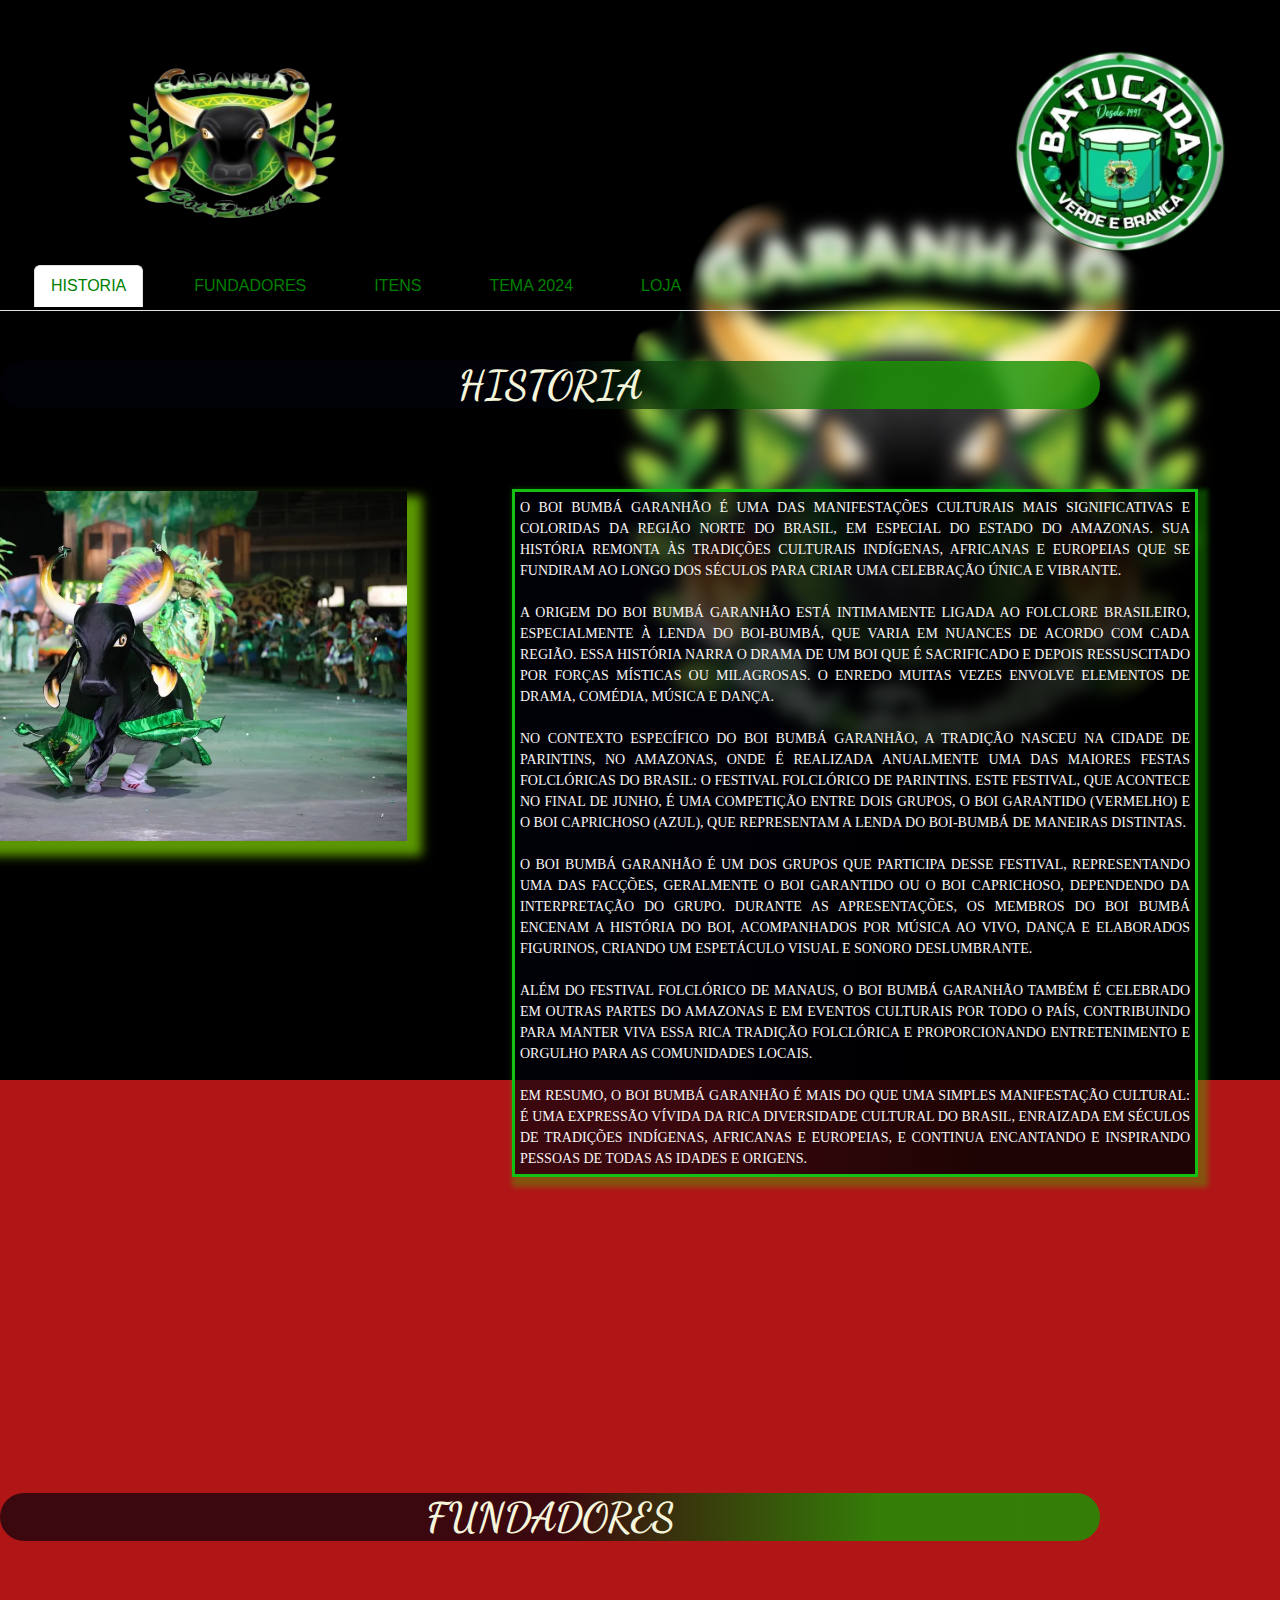
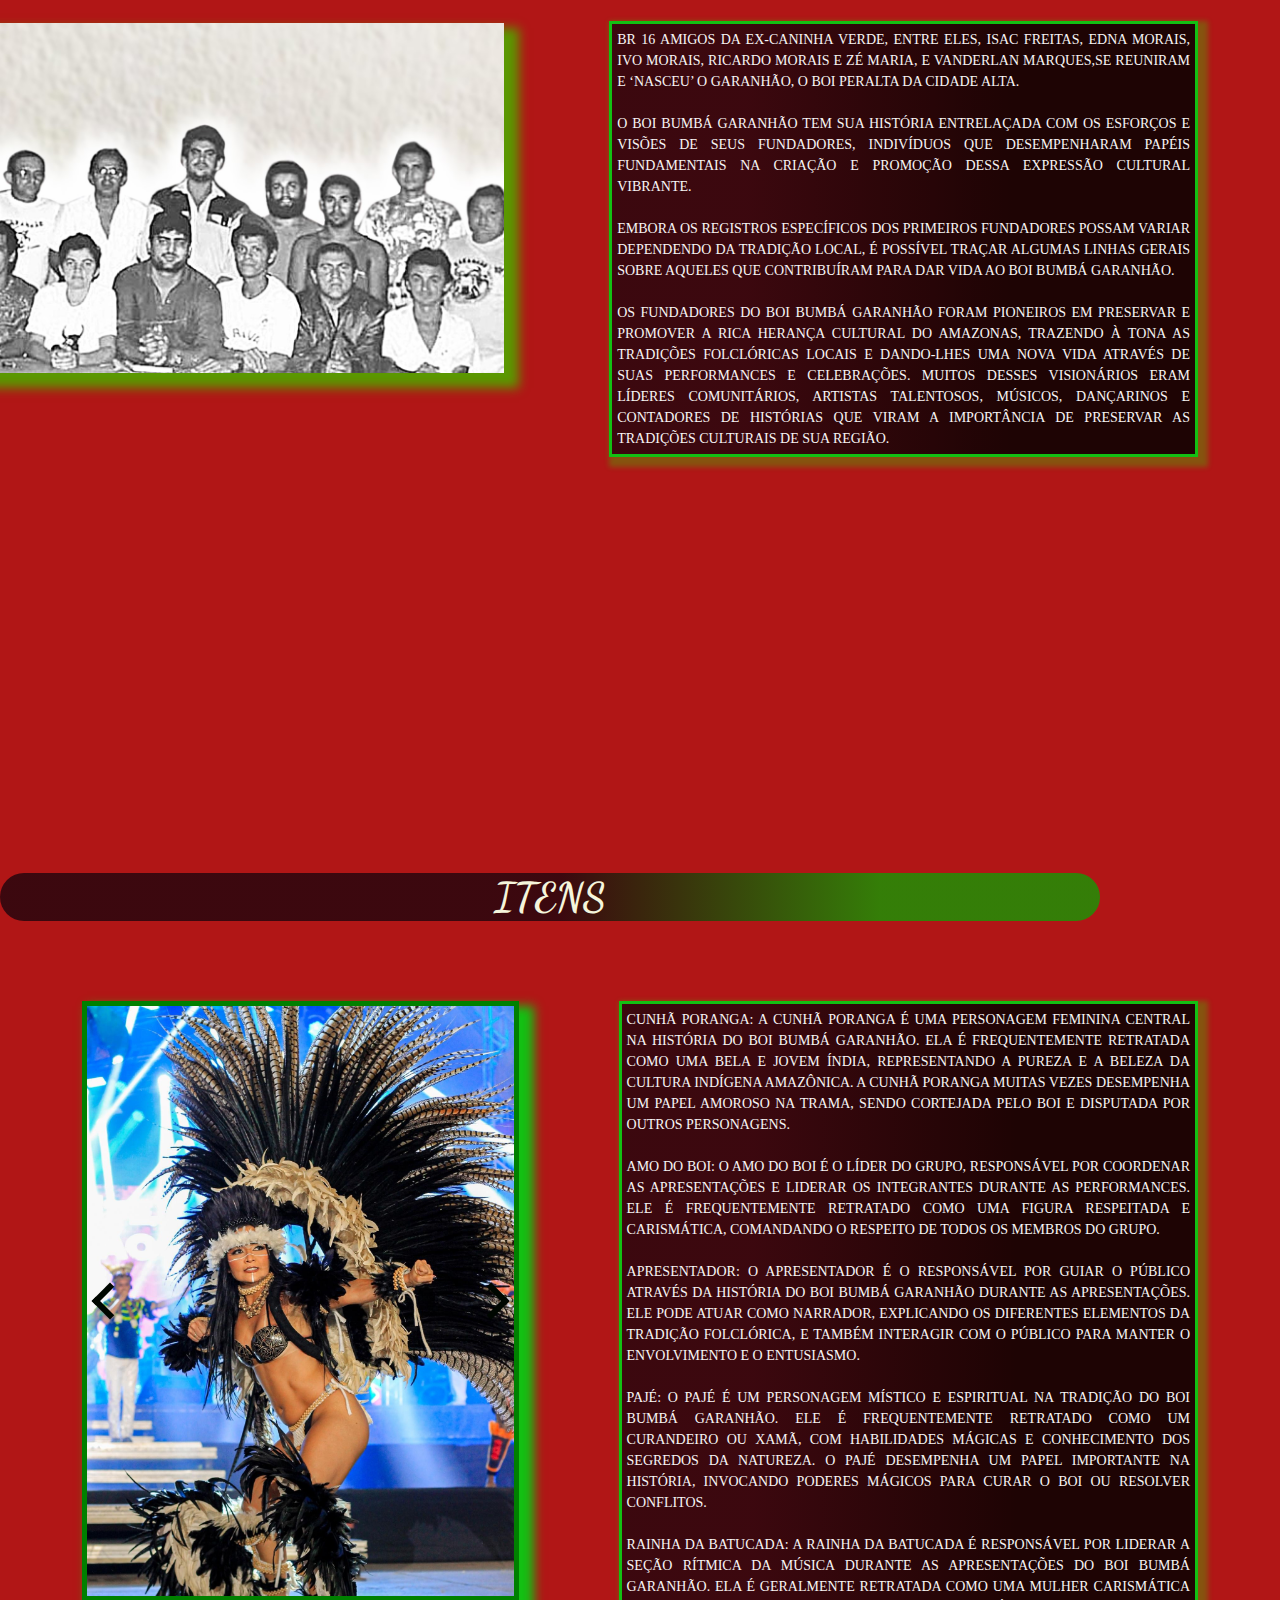
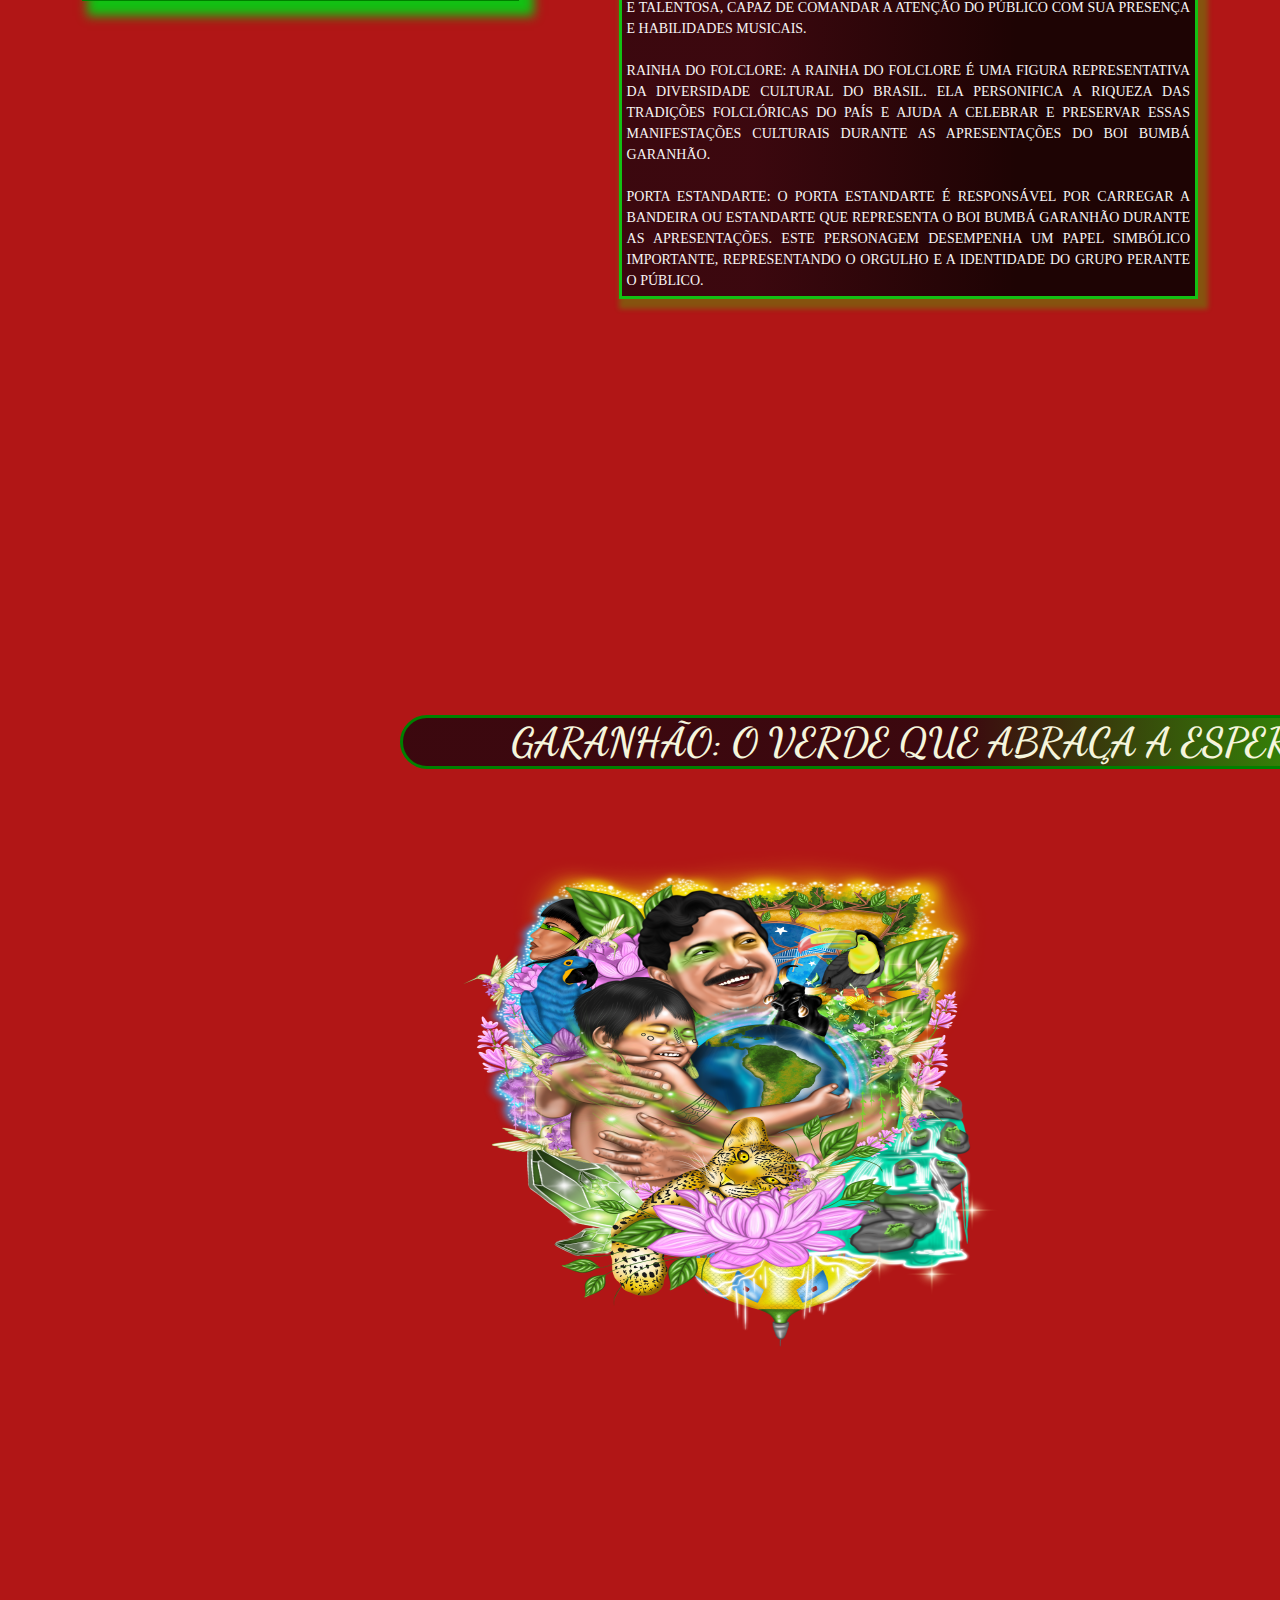
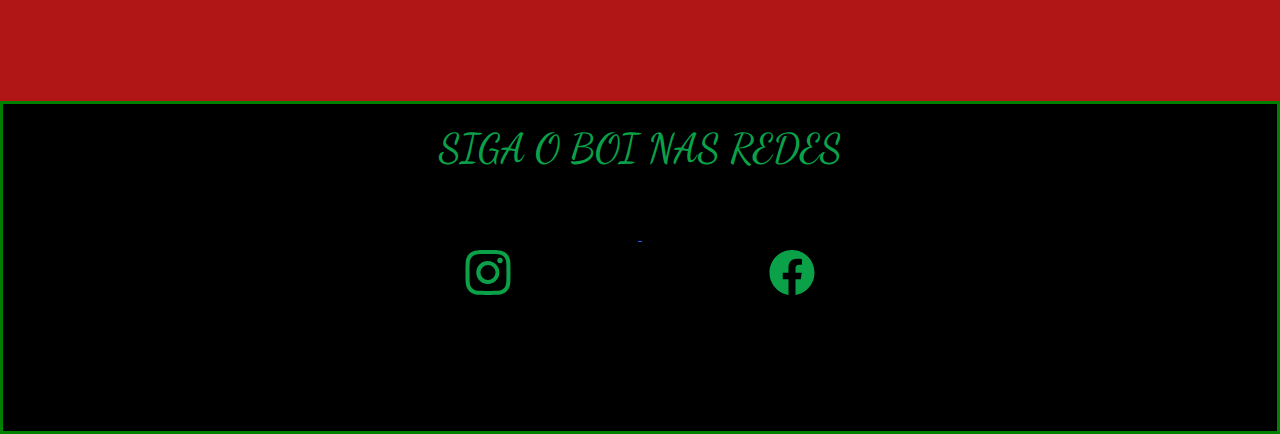
<file: index.html>
<!DOCTYPE html>
<html lang="en">
<head>
    <meta charset="UTF-8">
    <meta name="viewport" content="width=device-width, initial-scale=1.0">
    <title>Document</title>
    <link rel="stylesheet" href="styles.css">
    <link href="https://cdn.jsdelivr.net/npm/bootstrap@5.3.3/dist/css/bootstrap.min.css" rel="stylesheet" integrity="sha384-QWTKZyjpPEjISv5WaRU9OFeRpok6YctnYmDr5pNlyT2bRjXh0JMhjY6hW+ALEwIH" crossorigin="anonymous">
    <script src="https://cdn.jsdelivr.net/npm/bootstrap@5.3.3/dist/js/bootstrap.bundle.min.js" integrity="sha384-YvpcrYf0tY3lHB60NNkmXc5s9fDVZLESaAA55NDzOxhy9GkcIdslK1eN7N6jIeHz" crossorigin="anonymous"></script>
    <link rel="preconnect" href="https://fonts.googleapis.com">

    <style>
      
      
        .nav-link{
            color: rgb(22, 236, 51);
            margin-left: 34px;
            margin-top: -45px;
        }
        
    </style>
</head>
<body>
    
    <div class="imagemboi"> 

        <img src="/Design_sem_nome__2_-removebg-preview.png"  alt="" >
        <img  class="imgbatucada" src="IMG_5345-removebg-preview.png" > 
      </div>
    
  
  <ul class="nav nav-tabs" id="myTab" role="tablist">
    <li class="nav-item" role="presentation">
      <button class="nav-link active" id="home-tab" data-bs-toggle="tab" data-bs-target="#home-tab-pane" type="button" role="tab" aria-controls="home-tab-pane" aria-selected="true"><a class="verde" href="#page1"> HISTORIA</button>
    </li>
    <li class="nav-item" role="presentation">
      <button class="nav-link" id="profile-tab" data-bs-toggle="tab" data-bs-target="#profile-tab-pane" type="button" role="tab" aria-controls="profile-tab-pane" aria-selected="false"><a class="verde" href="#page2">FUNDADORES</a></button>
    </li>
    <li class="nav-item" role="presentation">
      <button class="nav-link" id="contact-tab" data-bs-toggle="tab" data-bs-target="#contact-tab-pane" type="button" role="tab" aria-controls="contact-tab-pane" aria-selected="false"><a class="verde" href="#page3"> ITENS </a></button>
    </li>
    <li  class="nav-item" role="presentation">
      <button  class="nav-link" id="disabled-tab" data-bs-toggle="tab" data-bs-target="#disabled-tab-pane" type="button" role="tab" aria-controls="disabled-tab-pane" aria-selected="false" ><a class="verde" href="#page4"> TEMA 2024</a></button>
    </li>
    <li  class="nav-item" role="presentation">
      <button  class="nav-link" id="disabled-tab" data-bs-toggle="tab" data-bs-target="#disabled-tab-pane" type="button" role="tab" aria-controls="disabled-tab-pane" aria-selected="false" ><a class="verde" href="./paginavendacamisa.html"> LOJA</a></button>
    </li>
  </ul>
  
  
  <div class="tab-content" id="myTabContent">

    <div class="tab-pane fade show active" id="home-tab-pane" role="tabpanel" aria-labelledby="home-tab" tabindex="0"></div>
    <div class="tab-pane fade" id="profile-tab-pane" role="tabpanel" aria-labelledby="profile-tab" tabindex="0"></div>
    <div class="tab-pane fade" id="contact-tab-pane" role="tabpanel" aria-labelledby="contact-tab" tabindex="0"></div>
    <div class="tab-pane fade" id="disabled-tab-pane" role="tabpanel" aria-labelledby="disabled-tab" tabindex="0"></div>
  
  </div>



  <h1 class="titulo1">
    HISTORIA
  </h1>

  <div class="container">
    
  <img class="fotodoboi" src="cultura-boi-garanhao-lucas-silva.webp" class="texto" alt="...">
   <p>O Boi Bumbá Garanhão é uma das manifestações culturais mais significativas e coloridas da região Norte do Brasil, em especial do estado do Amazonas. Sua história remonta às tradições culturais indígenas, africanas e europeias que se fundiram ao longo dos séculos para criar uma celebração única e vibrante.
                  <br>
                  <br>
    A origem do Boi Bumbá Garanhão está intimamente ligada ao folclore brasileiro, especialmente à lenda do Boi-Bumbá, que varia em nuances de acordo com cada região. Essa história narra o drama de um boi que é sacrificado e depois ressuscitado por forças místicas ou milagrosas. O enredo muitas vezes envolve elementos de drama, comédia, música e dança.
                   <br>
                   <br>
    No contexto específico do Boi Bumbá Garanhão, a tradição nasceu na cidade de Parintins, no Amazonas, onde é realizada anualmente uma das maiores festas folclóricas do Brasil: o Festival Folclórico de Parintins. Este festival, que acontece no final de junho, é uma competição entre dois grupos, o Boi Garantido (vermelho) e o Boi Caprichoso (azul), que representam a lenda do Boi-Bumbá de maneiras distintas.
                   <br>
                   <br>
    O Boi Bumbá Garanhão é um dos grupos que participa desse festival, representando uma das facções, geralmente o Boi Garantido ou o Boi Caprichoso, dependendo da interpretação do grupo. Durante as apresentações, os membros do Boi Bumbá encenam a história do boi, acompanhados por música ao vivo, dança e elaborados figurinos, criando um espetáculo visual e sonoro deslumbrante.
    <br>
    <br>
    Além do Festival Folclórico de Manaus, o Boi Bumbá Garanhão também é celebrado em outras partes do Amazonas e em eventos culturais por todo o país, contribuindo para manter viva essa rica tradição folclórica e proporcionando entretenimento e orgulho para as comunidades locais.
    <br>
    <br>
    Em resumo, o Boi Bumbá Garanhão é mais do que uma simples manifestação cultural: é uma expressão vívida da rica diversidade cultural do Brasil, enraizada em séculos de tradições indígenas, africanas e europeias, e continua encantando e inspirando pessoas de todas as idades e origens.
                            </p>

                          </div>

<h1 class="titulo2">
  FUNDADORES
</h1>

<div class="container" id="page2">

  <img class="fotodoboi" src="Garanhao_3.jpg" class="texto" alt="...">
  <p class="texto2">     br 16 amigos da ex-Caninha Verde, entre eles, Isac Freitas, Edna Morais, Ivo Morais,  Ricardo Morais e Zé Maria, e Vanderlan Marques,se reuniram e ‘nasceu’ o Garanhão, o boi peralta da cidade alta.   
    <br>
    <br>  
    O Boi Bumbá Garanhão tem sua história entrelaçada com os esforços e visões de seus fundadores, indivíduos que desempenharam papéis fundamentais na criação e promoção dessa expressão cultural vibrante. 
    <br>
    <br>
    Embora os registros específicos dos primeiros fundadores possam variar dependendo da tradição local, é possível traçar algumas linhas gerais sobre aqueles que contribuíram para dar vida ao Boi Bumbá Garanhão.
    <br>
    <br>

Os fundadores do Boi Bumbá Garanhão foram pioneiros em preservar e promover a rica herança cultural do Amazonas, trazendo à tona as tradições folclóricas locais e dando-lhes uma nova vida através de suas performances e celebrações. Muitos desses visionários eram líderes comunitários, artistas talentosos, músicos, dançarinos e contadores de histórias que viram a importância de preservar as tradições culturais de sua região.
                            </p>


                          </div>


<h1 class="titulo3">
  ITENS
</h1>

<div class="container" id="page3">
<div class="carousel" > 
  <span id="item-1"></span>
  <span id="item-2"></span>
  <span id="item-3"></span>
  <span id="item-4"></span>
  <span id="item-5"></span>
  <span id="item-6"></span>
  <span id="item-7"></span>
  <span id="item-8"></span>
  <span id="item-9"></span>

  <div class="casousel-item item-1">
    <a href="#item-1" class="prev arrow"></a>
    <a href="#item-2" class="next arrow"></a>
  </div>
  <div class="casousel-item item-2">
    <a href="#item-1" class="prev arrow"></a>
    <a href="#item-3" class="next arrow"></a>
  </div>
  <div class="casousel-item item-3">
    <a href="#item-2" class="prev arrow"></a>
    <a href="#item-4" class="next arrow"></a>
  </div>
  <div class="casousel-item item-4">
    <a href="#item-3" class="prev arrow"></a>
    <a href="#item-5" class="next arrow"></a>
  </div>
  <div class="casousel-item item-5">
    <a href="#item-4" class="prev arrow"></a>
    <a href="#item-6" class="next arrow"></a>
  </div>
  <div class="casousel-item item-6">
    <a href="#item-5" class="prev arrow"></a>
    <a href="#item-7" class="next arrow"></a>
  </div>
  <div class="casousel-item item-7">
    <a href="#item-6" class="prev arrow"></a>
    <a href="#item-8" class="next arrow"></a>
  </div>
  <div class="casousel-item item-8">
    <a href="#item-7" class="prev arrow"></a>
    <a href="#item-9" class="next arrow"></a>
  </div>
  <div class="casousel-item item-9">
    <a href="#item-8" class="prev arrow"></a>
    <a href="#item-1" class="next arrow"></a>
  </div>
 
  
</div>
<br>
<br> 
<br>
<p>

  
  Cunhã Poranga: A Cunhã Poranga é uma personagem feminina central na história do Boi Bumbá Garanhão. Ela é frequentemente retratada como uma bela e jovem índia, representando a pureza e a beleza da cultura indígena amazônica. A Cunhã Poranga muitas vezes desempenha um papel amoroso na trama, sendo cortejada pelo boi e disputada por outros personagens.
  <br>
  <br>
  Amo do Boi: O Amo do Boi é o líder do grupo, responsável por coordenar as apresentações e liderar os integrantes durante as performances. Ele é frequentemente retratado como uma figura respeitada e carismática, comandando o respeito de todos os membros do grupo.
  <br>
  <br>
  Apresentador: O Apresentador é o responsável por guiar o público através da história do Boi Bumbá Garanhão durante as apresentações. Ele pode atuar como narrador, explicando os diferentes elementos da tradição folclórica, e também interagir com o público para manter o envolvimento e o entusiasmo.
  <br>
  <br>
  Pajé: O Pajé é um personagem místico e espiritual na tradição do Boi Bumbá Garanhão. Ele é frequentemente retratado como um curandeiro ou xamã, com habilidades mágicas e conhecimento dos segredos da natureza. O Pajé desempenha um papel importante na história, invocando poderes mágicos para curar o boi ou resolver conflitos.
  <br>
  <br>
  Rainha da Batucada: A Rainha da Batucada é responsável por liderar a seção rítmica da música durante as apresentações do Boi Bumbá Garanhão. Ela é geralmente retratada como uma mulher carismática e talentosa, capaz de comandar a atenção do público com sua presença e habilidades musicais.
  <br>
  <br>
  Rainha do Folclore: A Rainha do Folclore é uma figura representativa da diversidade cultural do Brasil. Ela personifica a riqueza das tradições folclóricas do país e ajuda a celebrar e preservar essas manifestações culturais durante as apresentações do Boi Bumbá Garanhão.
  <br>
  <br>
  Porta Estandarte: O Porta Estandarte é responsável por carregar a bandeira ou estandarte que representa o Boi Bumbá Garanhão durante as apresentações. Este personagem desempenha um papel simbólico importante, representando o orgulho e a identidade do grupo perante o público.

</p>
</div>

<h1 class="tema2024">
  GARANHÃO: O VERDE QUE ABRAÇA A ESPERANÇA
</h1>

<div class="container" id="page4">
  <img class="fotodotema" src="fototema.PNG" alt="">
  

</div>


</body>

<head>
  <meta charset="UTF-8">
  <meta name="viewport" content="width=device-width, initial-scale=1.0">
  <title>Rodapé Simples</title>
  <link rel="stylesheet" href="styles.css">
</head>
<body>
  
  <footer>
      <h1>SIGA O BOI NAS REDES</h1>
     
     <a href="https://www.instagram.com/boigaranhaooficial/">
      <svg class="insta"  xmlns="http://www.w3.org/2000/svg" width="16" height="16" fill="currentColor" class="bi bi-instagram" viewBox="0 0 16 16">
        <path d="M8 0C5.829 0 5.556.01 4.703.048 3.85.088 3.269.222 2.76.42a3.9 3.9 0 0 0-1.417.923A3.9 3.9 0 0 0 .42 2.76C.222 3.268.087 3.85.048 4.7.01 5.555 0 5.827 0 8.001c0 2.172.01 2.444.048 3.297.04.852.174 1.433.372 1.942.205.526.478.972.923 1.417.444.445.89.719 1.416.923.51.198 1.09.333 1.942.372C5.555 15.99 5.827 16 8 16s2.444-.01 3.298-.048c.851-.04 1.434-.174 1.943-.372a3.9 3.9 0 0 0 1.416-.923c.445-.445.718-.891.923-1.417.197-.509.332-1.09.372-1.942C15.99 10.445 16 10.173 16 8s-.01-2.445-.048-3.299c-.04-.851-.175-1.433-.372-1.941a3.9 3.9 0 0 0-.923-1.417A3.9 3.9 0 0 0 13.24.42c-.51-.198-1.092-.333-1.943-.372C10.443.01 10.172 0 7.998 0zm-.717 1.442h.718c2.136 0 2.389.007 3.232.046.78.035 1.204.166 1.486.275.373.145.64.319.92.599s.453.546.598.92c.11.281.24.705.275 1.485.039.843.047 1.096.047 3.231s-.008 2.389-.047 3.232c-.035.78-.166 1.203-.275 1.485a2.5 2.5 0 0 1-.599.919c-.28.28-.546.453-.92.598-.28.11-.704.24-1.485.276-.843.038-1.096.047-3.232.047s-2.39-.009-3.233-.047c-.78-.036-1.203-.166-1.485-.276a2.5 2.5 0 0 1-.92-.598 2.5 2.5 0 0 1-.6-.92c-.109-.281-.24-.705-.275-1.485-.038-.843-.046-1.096-.046-3.233s.008-2.388.046-3.231c.036-.78.166-1.204.276-1.486.145-.373.319-.64.599-.92s.546-.453.92-.598c.282-.11.705-.24 1.485-.276.738-.034 1.024-.044 2.515-.045zm4.988 1.328a.96.96 0 1 0 0 1.92.96.96 0 0 0 0-1.92m-4.27 1.122a4.109 4.109 0 1 0 0 8.217 4.109 4.109 0 0 0 0-8.217m0 1.441a2.667 2.667 0 1 1 0 5.334 2.667 2.667 0 0 1 0-5.334"/>
         
      </svg>
    </a>
    
      <a href="https://www.facebook.com/BoiGaranhao/?locale=pt_BR">
      <svg class="face" xmlns="http://www.w3.org/2000/svg" width="16" height="16" fill="currentColor" class="bi bi-facebook" viewBox="0 0 16 16">
        <path d="M16 8.049c0-4.446-3.582-8.05-8-8.05C3.58 0-.002 3.603-.002 8.05c0 4.017 2.926 7.347 6.75 7.951v-5.625h-2.03V8.05H6.75V6.275c0-2.017 1.195-3.131 3.022-3.131.876 0 1.791.157 1.791.157v1.98h-1.009c-.993 0-1.303.621-1.303 1.258v1.51h2.218l-.354 2.326H9.25V16c3.824-.604 6.75-3.934 6.75-7.951"/>
      </svg>
    </a>
      <p class="marco"> Criado por : Marco Castro</p>
  </footer>
</body>



  

</html>
</file>
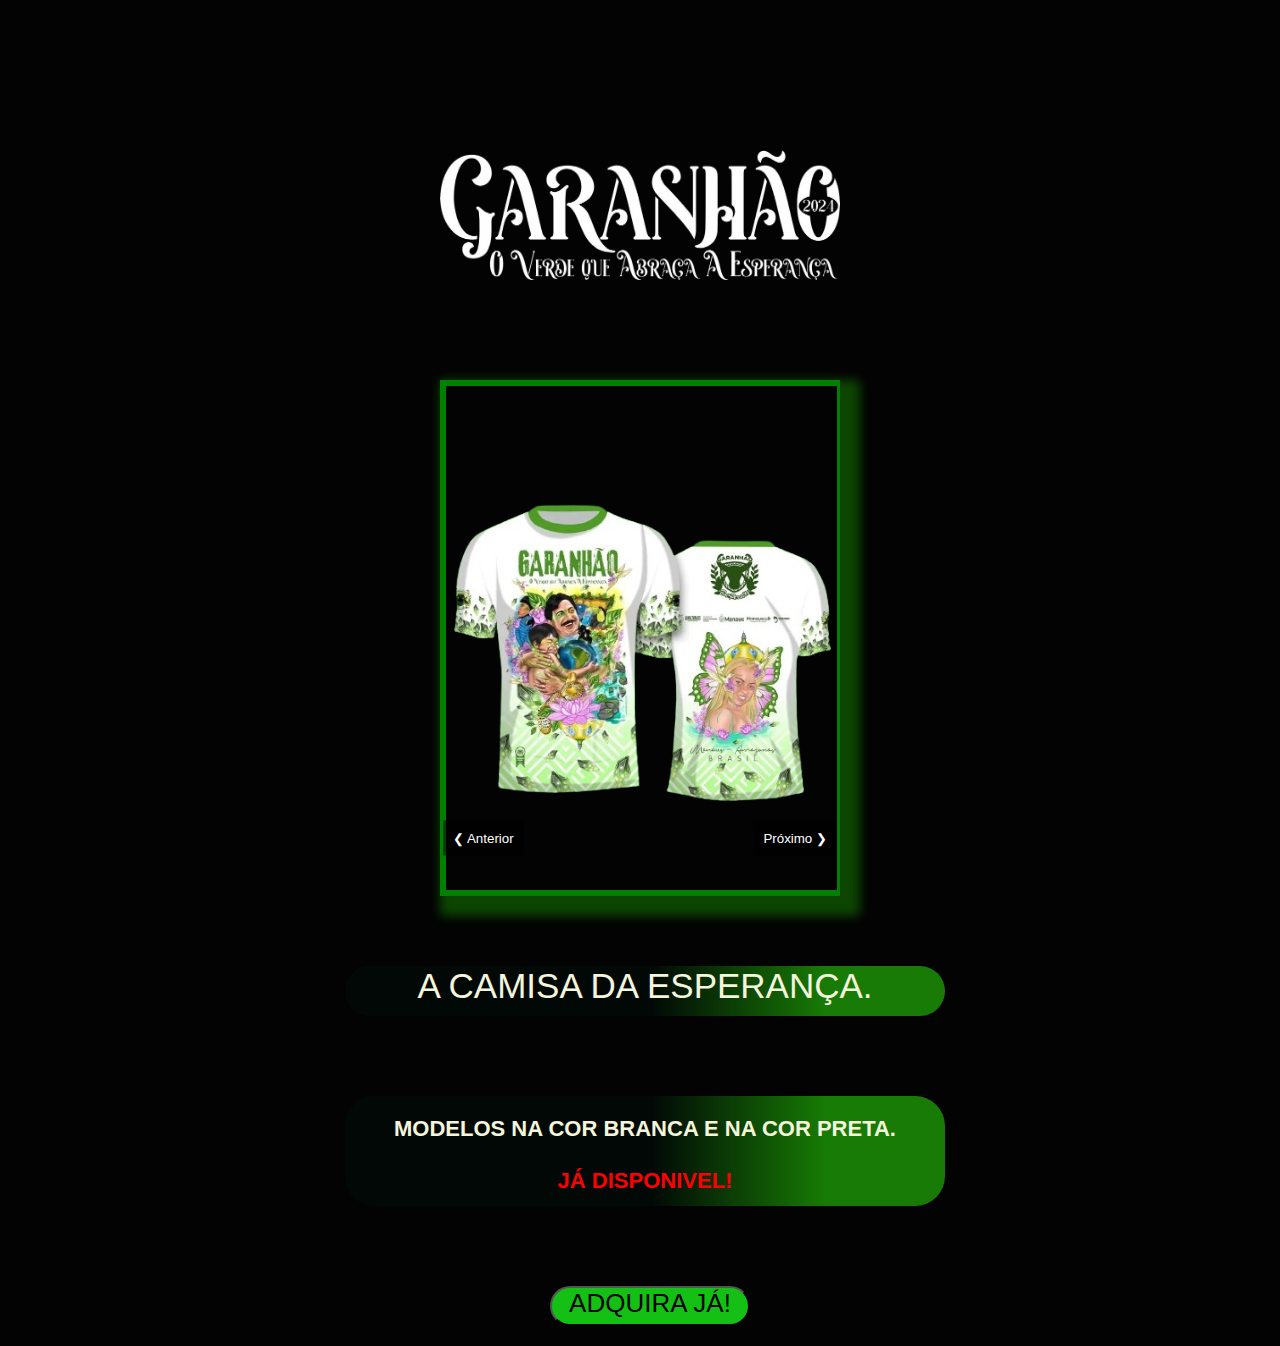
<file: paginavendacamisa.html>
<!DOCTYPE html>
<html lang="en">
<head>
<meta charset="UTF-8">
<link rel="stylesheet" href="vendadacamisa.css">
<meta name="viewport" content="width=device-width, initial-scale=1.0">
<title>Site de Venda de Camisetas</title>

<style>
  * {
    box-sizing: border-box;
    margin: 0;
    padding: 0;
  }

  body {
    font-family: Arial, sans-serif;
  }

  .container {
    max-width: 800px;
    margin: 0 auto;
    padding: 20px;
  }

  .carousel {
    position: relative;
    overflow: hidden;
    box-shadow: 10px 10px 10px 10px rgba(37, 224, 0, 0.3);
    border: solid green;
    width: 400px;
    margin-left: auto;
    margin-right: auto;
    margin-top: 100px;
  }

  .carousel-inner {
    display: flex;
    transition: transform 0.5s ease;
    border: solid green;
     
    width: 400px;
    
  }

  .carousel-item {
    min-width: 100%;
  }

  img {
    width: 400px;
    height: auto;
  }

  .controls {
    position: absolute;
    top: 50%;
    transform: translateY(-50%);
    width: 100%;
    display: flex;
    justify-content: space-between;
    align-items: center;
  }

  .control {
    cursor: pointer;
    background-color: rgba(0, 0, 0, 0.5);
    color: #fff;
    padding: 10px;
    border: none;
  }

</style>
</head>
<body>

<div class="container">
  <h1 class="titulo1" > <img src="temadiferente.png" alt=""></h1>

  <div class="carousel">

    <div class="carousel-inner">
      <div class="carousel-item">
        <img class="camicaum" src="camisa1.png" alt="Camiseta 1">
      </div>
      <div class="carousel-item">
        <img class="camisadois" src="camisa2.png" alt="Camiseta 2">
      </div>
    </div>
    
    <div class="controls">
      <button class="prev control">&#10094; Anterior</button>
      <button class="next control">Próximo &#10095;</button>
    </div>
  </div>

  <h2 class="descrição" >A CAMISA DA ESPERANÇA.
    <br>
    <br>

    </h2>
  <div class="camiseta1">
    <h3 class="descricao2" >MODELOS NA COR BRANCA E NA COR PRETA. 
        <br>
        <br>
        <main class="palavra" > 
            
       
         JÁ DISPONIVEL!
        </main>
    </h3>
   
  </div>
  <button class="comprar" >ADQUIRA JÁ!</button>
  
</div>

<script>
  const prevBtn = document.querySelector('.prev');
  const nextBtn = document.querySelector('.next');
  const carouselInner = document.querySelector('.carousel-inner');

  let counter = 0;

  nextBtn.addEventListener('click', () => {
    counter++;
    if (counter === carouselInner.children.length) {
      counter = 0;
    }
    updateCarousel();
  });

  prevBtn.addEventListener('click', () => {
    counter--;
    if (counter < 0) {
      counter = carouselInner.children.length - 1;
    }
    updateCarousel();
  });

  function updateCarousel() {
    carouselInner.style.transform = `translateX(-${counter * 100}%)`;
  }
</script>

</body>


 

 
</html>
</file>
<file: styles.css>
@import url('https://fonts.googleapis.com/css2?family=Dancing+Script:wght@400..700&display=swap');


img{
  image-resolution: 100px;
  width: 700px;
  height: 300px;
  margin-top: 10px;
  margin-left: -100px;
  display: flex;
  
  
}

body{

  background: rgb(182, 133, 133);
background: linear-gradient(90deg, rgba(0,0,0,1) 100%, rgba(130,236,12,1) 100%);
}



 .container{
  display:flex;

  text-align: center;
 text-transform: uppercase;
margin-top: 80px;
  text-align: justify;
  color: rgb(247, 245, 245);
  text-decoration: double;
text-decoration: wavy;
border-width: 50px;
  img{
    width: 800px;
    margin-right: 70px;
    margin-top: 2px;
    margin-right: 5px;
    border-width: 20px;
  }


      
 }

 .container img{
  width: 700px;
 }

 .imagemboi{
 display: flex;
 justify-content: space-between;
}

.imagemboi .imgbatucada{
  width: 220px;
  height: 210px;
  margin-right: 50px;
  margin-top: 45px;
}
body{
 
background-image: url(desistindo\ \(1\).png);
background-color: rgb(177, 22, 22);
background-repeat: no-repeat;
background-attachment: fixed;
font-family: Cambria, Cochin, Georgia, Times, 'Times New Roman', serif;
}

#page2{
  
  justify-content: end;
}
.verde{
  text-decoration: none;
  color: green;
}

.texto{
  text-align: center;
  text-align: justify;
}


.fotodoboi{
  margin-top: 200px;
  margin-left: -200px;
  margin-bottom: -400px;
  height: 400px;
}


#page3{
 
}

p{
  border: solid;
  padding: 5px ;
  border-color: #13c013;
 display: inline-block;
 box-shadow: 5px 5px 5px 5px rgba(37, 224, 0, 0.3);
 margin-left: 100px;
 font-family: "Caveat", cursive;
 font-optical-sizing: auto;
 font-weight: weight;
 font-style: normal;
 font-size: 14px;
 background: rgb(51, 151, 21);
background: linear-gradient(90deg, rgba(1,1,11,0.6671043417366946) 23%, rgba(0,0,0,0.8323704481792717) 69%);
 
}

  .itens{
    height: auto;
    left: 400px;
    margin-right: 100px;
  }
  
.fotodoboi{
  width: 100px;
  height: 350px;
  box-shadow: 10px 10px 10px 5px rgb(91, 151, 1);
  display: flex;
  justify-content: center;
  margin-top: 200px
}
.texto2{
  
}
.titulo1{
  display: flex;
  justify-content: center;
  
  margin-top: 50px;
  font-family: "Dancing Script", cursive;
  font-optical-sizing: auto;
  font-weight: 700;
  font-style: normal;
  background: rgb(1,1,11);
background: linear-gradient(90deg, rgba(1,1,11,0.6671043417366946) 51%, rgba(27,147,5,0.8323704481792717) 80%);
 width: 1100px;
 border-radius: 70px;
 color: beige;

}

.titulo2{
  display: flex;
  justify-content: center;
  margin-top: 300px;
  font-family: "Dancing Script", cursive;
  font-optical-sizing: auto;
  font-weight: 700;
  font-style: normal;
  background: rgb(1,1,11);
background: linear-gradient(90deg, rgba(1,1,11,0.6671043417366946) 51%, rgba(27,147,5,0.8323704481792717) 80%);
 width: 1100px;
 border-radius: 70px;
 color: beige;
}

#page4{
 
}

.titulo3{display: flex;
  justify-content: center;
  margin-top: 400px;
  font-family: "Dancing Script", cursive;
  font-optical-sizing: auto;
  font-weight: 700;
  font-style: normal;
  background: rgb(1,1,11);
background: linear-gradient(90deg, rgba(1,1,11,0.6671043417366946) 51%, rgba(27,147,5,0.8323704481792717) 80%);
 width: 1100px;
 border-radius: 70px;
 color: beige;
}

.tema{
  display: flex;
  justify-content: center;
  margin-left: 325px;
}
.tema2024{
  display: flex;
  justify-content: center;
  margin-top: 400px;
  font-family: "Dancing Script", cursive;
  font-optical-sizing: auto;
  font-weight: 700;
  font-style: normal;
  background: rgb(1,1,11);
background: linear-gradient(90deg, rgba(1,1,11,0.6671043417366946) 51%, rgba(27,147,5,0.8323704481792717) 80%);
 width: 1100px;
 border-radius: 70px;
 color: beige;
 margin-left: 400px;
 border:solid green;
 border-radius: 40px;
 
}
.itens{
  width: 500px;
  height: 500px;
  display: flex;
  justify-content: center;
  border:solid rgb(10, 167, 10);
  border-radius: 100px;
  margin-left: -200px;
  
}

.fotodotema{
  height: 500px;
  display: flex;
  justify-content: center;
  margin-left: 300px;


}
.carousel{
  width: 2200px;
  height: 600px;
  position:relative ;
  border: solid 5px green;
  background-color: #060806;
  box-shadow: 10px 10px 10px 5px #13c013;



}

.casousel-item{
position: absolute;
top: 0;
bottom: 0;
left: 0;
right: 0;
padding: 25px 50px;
opacity: 0;
transition: all 0.5s ease-in-out;
}

.arrow{
  border:solid rgb(0, 7, 0);
  border-width:  0px 6px 6px 0px ;
  display: inline-block;
  padding: 10px;

}

.prev{
  top: 50%;
  left: 10px;
  position: absolute;
  transform: translateY(-50%) rotate(135deg);

}

.next{
  top: 50%;
  right: 10px;
  position: absolute;
  transform: translateY(-50%) rotate(-45deg); 
}

[id^="item"]{
  display: none;
}

.item-1{
  z-index: 2;
  opacity: 1;
  background: url("cunhaa.JPG");
  background-size: cover;
}

.item-2{
  
  background: url("pajee.JPG");
  background-size: cover;
}
.item-3{
  
  background: url("porta.JPG");
  background-size: cover;
}

.item-4{
  
  background: url("hursula.JPG");
  background-size: cover;
}
.item-5{
  
  background: url("ocarantemfoto.JPG");
  background-size: cover;
}
.item-6{
  
  background: url("apresentadorr.JPG");
  background-size: cover;
}
.item-7{
  
  background: url("sinha.JPG");
  background-size: cover;
}
.item-8{
  
  background: url("amodoboi.JPG");
  background-size: cover;
}
*:target~.item-1{
  opacity: 1;
}

#item-2:target~.item-2,
#item-3:target~.item-3,
#item-4:target~.item-4,
#item-5:target~.item-5,
#item-6:target~.item-6,
#item-7:target~.item-7,
#item-8:target~.item-8{
  z-index: 3;
  opacity: 1;
}


body {
  margin: 0;
  padding: 0;
  font-family: Arial, sans-serif;
}

.conteudo {
  padding: 20px;
}

footer {
  background-color: #000000;
  color: #0ba149;
  text-align: center;
  padding: 20px 0;
  margin-top: 350px;
  width: 100%;
  bottom: 0;
  font-family: "Dancing Script", cursive;
  border: solid green;
}

.insta{
  width: 300px;
  height: 45px;
  margin-top: 70px;
  color: #0ba149;
  
}
.face{
  width: 300px;
  height: 45px;
  margin-top: 70px;
  color: #0ba149;
}


.marco{
  margin-left: 1500px;
}

@media only screen and (max-width: 414px) {
  img{
    image-resolution: 100px;
    width:900px;
   height: 250px;
    display: flex;
    margin-left: auto;
margin-right: auto;    
justify-content: center;
    
  }
  
  .container{
  display:flex;
  text-align: center;
  text-transform: uppercase;
  margin-top: 80px;
  text-align: justify;
  color: rgb(247, 245, 245);
  text-decoration: double;
  text-decoration: wavy;
  border-width: 50px;
  
    img{
      width: 350px;
     margin: auto;
    }     
    p{
      width: 300px;
      margin-left: auto;
      margin-right: auto;
      font-size: 10px;
    }
   }
  
  
  
   .imagemboi{
   display: flex;
   margin: auto;
   padding: auto;
   height: 250px;
   width: auto;
margin-right: auto;
margin-left: 40px;
   
  }

  .cabeçalho{
    margin-left: 50px;
    margin-right: auto;
    width: auto;
    height: auto;
    }
  .imagemboi .imgbatucada{
    display:none;
  }
  body{
   
  background-image: url(mobile.png);
  background-color: rgb(2, 0, 0);
  background-repeat: no-repeat;
  background-attachment: fixed;
  font-family: Cambria, Cochin, Georgia, Times, 'Times New Roman', serif;
  
  
  }
  
  

  
  #page2{
    
    justify-content: end;
  }
  
    
  ul{
    display: flex;
    flex-direction: column;
    
  }

  li{
    padding: 35px;
    margin: auto;
    font-weight: bold;
  

  }



  .titulo1{
    width: auto;
  }
  .container{
    display: flex;
    flex-direction: column;
    width: auto;
    height: 900px;
    
  }

  .container img{
    margin-bottom: 100px;
  }
  .titulo2{
    width: auto;
  }
  .titulo3{
    width: auto;
  }
  .tema2024{
    width: auto;
    margin-left: auto;
    margin-right: auto;
    text-align: center;
    display: flex;

  }
  .carousel{
    width: 370px;
    height: 900px;
    margin: auto;


  }
 .textoitens{
  margin-top: 100px;
 }

 *{
overflow-x: hidden;
 }
 .fotodotema{
  margin-top: auto;
  display: flex;
  width: 800px;
  height: 600px;

 }

 }
</file>
<file: vendadacamisa.css>
.camisaum{
    width: 100px;
    height: 100px;
}
.titulo1{
    display: flex;
    justify-content: center;
    margin-left: 100px;
    margin-right: 100px;
    margin-top: 130px;
    height: 130px;
    width: 480px;
}

body{
    
justify-content: center;
display: flex;
background-color: rgb(3, 3, 3);
overflow-x: hidden;
  
}





.controls{
    margin-top: 200px;
}

.descrição{
    margin-top: 70px;
    color: aliceblue;
    display: flex;
    justify-content: center;
    width: 800px;
    height: 50px;
    font-family: "Bungee", sans-serif;
    font-weight: 400;
   font-style: normal;
  background: rgb(1,1,11);
background: linear-gradient(90deg, rgba(1, 11, 7, 0.667) 51%, rgba(27,147,5,0.8323704481792717) 80%);
 width: 600px;
 border-radius: 30px;
 color: beige;
 font-size: 35px;
 margin-left:45px;
 

 
    
}

.camiseta1{
    font-family: "Bungee", sans-serif;
    font-weight: 400;
   font-style: normal;
   color: beige;
   margin-top: 80px;
   display: flex;
   justify-content: center;
   background: rgb(1,1,11);
   background: linear-gradient(90deg, rgba(1, 11, 7, 0.667) 51%, rgba(27,147,5,0.8323704481792717) 80%);
   height: 110px;
    border-radius: 30px;
    width: 600px;
    margin-left: 45px;
    
}
.descricao2{
    margin-top: 20px;
    font-size: 22px;
    
}

.palavra{
    color: red;
    display: flex;
    justify-content: center;
}

.comprar{
    background-color: #13c013;
    display: flex;
    justify-content: center;
    margin-top: 80px;
    margin-left: 250px;
    font-size: 26px;
    height: 80px;
    border-radius: 50px;
    width: 200px;;
    text-align: center;
    height: 40px;
    
}

@media only screen and (max-width: 414px) {


    * {
        box-sizing: border-box;
        margin: 0;
        padding: 0;
      }
    
      body {
        font-family: Arial, sans-serif;
        overflow-x: hidden;
      }
    
      .container {
        max-width: 800px;
        margin: 0 auto;
        padding: 20px;
      }
    
      .carousel {
        
        overflow: hidden;
        box-shadow: 10px 10px 10px 10px rgba(37, 224, 0, 0.3);
        border: solid green;
        width: auto;
        
        margin-left: auto;
        margin-right: auto;
        margin-top: 100px;
        justify-content: center;
      }
    
      .carousel-inner {
        display: flex;
        transition: transform 0.5s ease;
        border: solid green;
         
        
      }
    
      .carousel-item {
        min-width: 100%;
      }
    
      img {
        width: 300px;
        height: auto;
        display: flex;
        justify-content: center;
      }
    
      .controls {
      
        transform: translateY(-50%);
        display: flex;
        justify-content: space-between;
        align-items: center;
        margin-top: -50px;
      }
    
      .control {
        cursor: pointer;
        background-color: rgba(255, 253, 253, 0.5);
        color: #0c0b0b;
        padding: 10px;
        border: none;
        margin-top: 400px;
        
      }



.descrição{
    margin-left: auto;
    margin-right: auto;
    font-size: 23px;
    width: auto;
    text-align: center;
    height: auto;
    justify-content: center;

}

.descricao2{

   font-size: 17px;
    
   
}

.titulo1{
    width: 280px;
    height: 70px;
    margin-left: auto;
    margin-right: auto;

}



    

    

     .comprar{
        margin-left: auto;
        margin-right: auto;
        
     }

     .camiseta1{
     height: auto;
    width: auto;
    font-size: 10px;
     }

     .camicaum{
        width: 300px;
        height: auto;
        margin-left: auto;
        margin-right: auto;
     }
     .camisadois{
        width:300px;
        height: auto;
        margin-left: auto;
        margin-right: auto
        
     }
     footer{
        margin-top: auto;
     }
}
</file>
